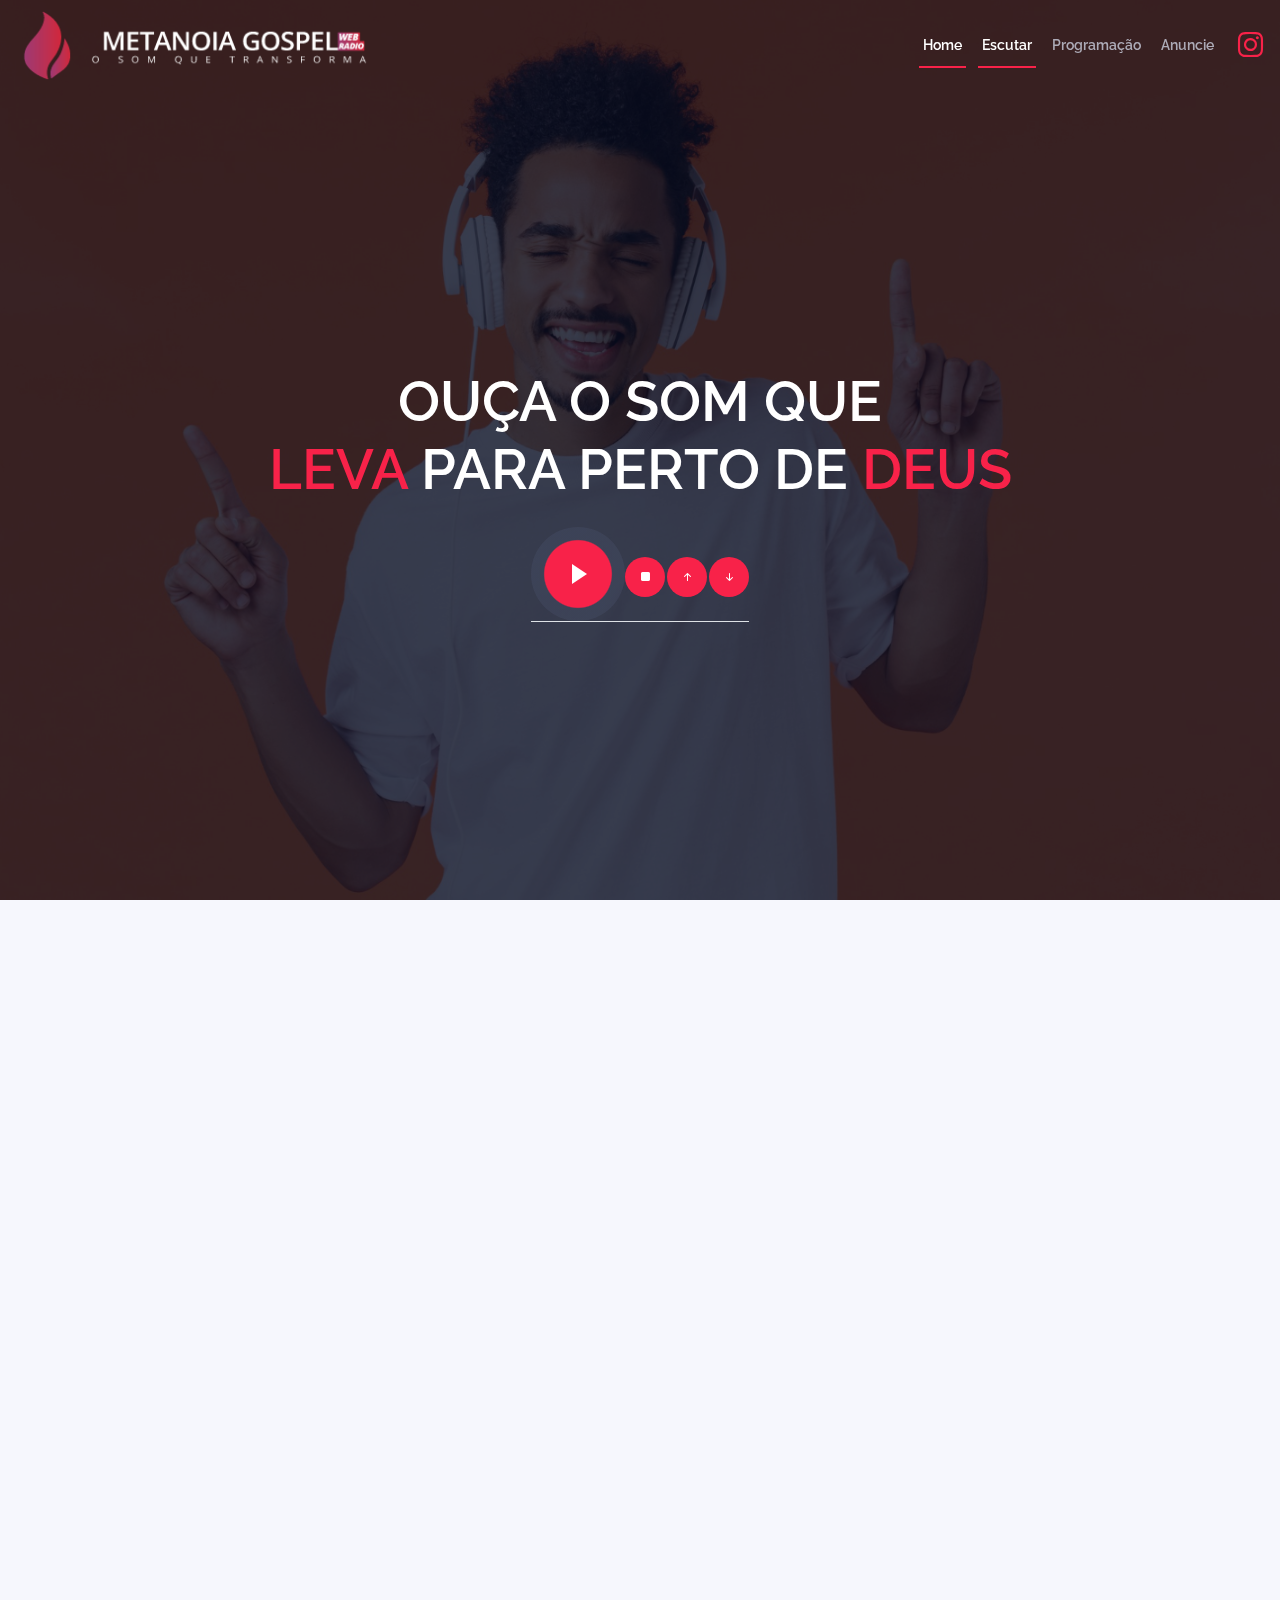
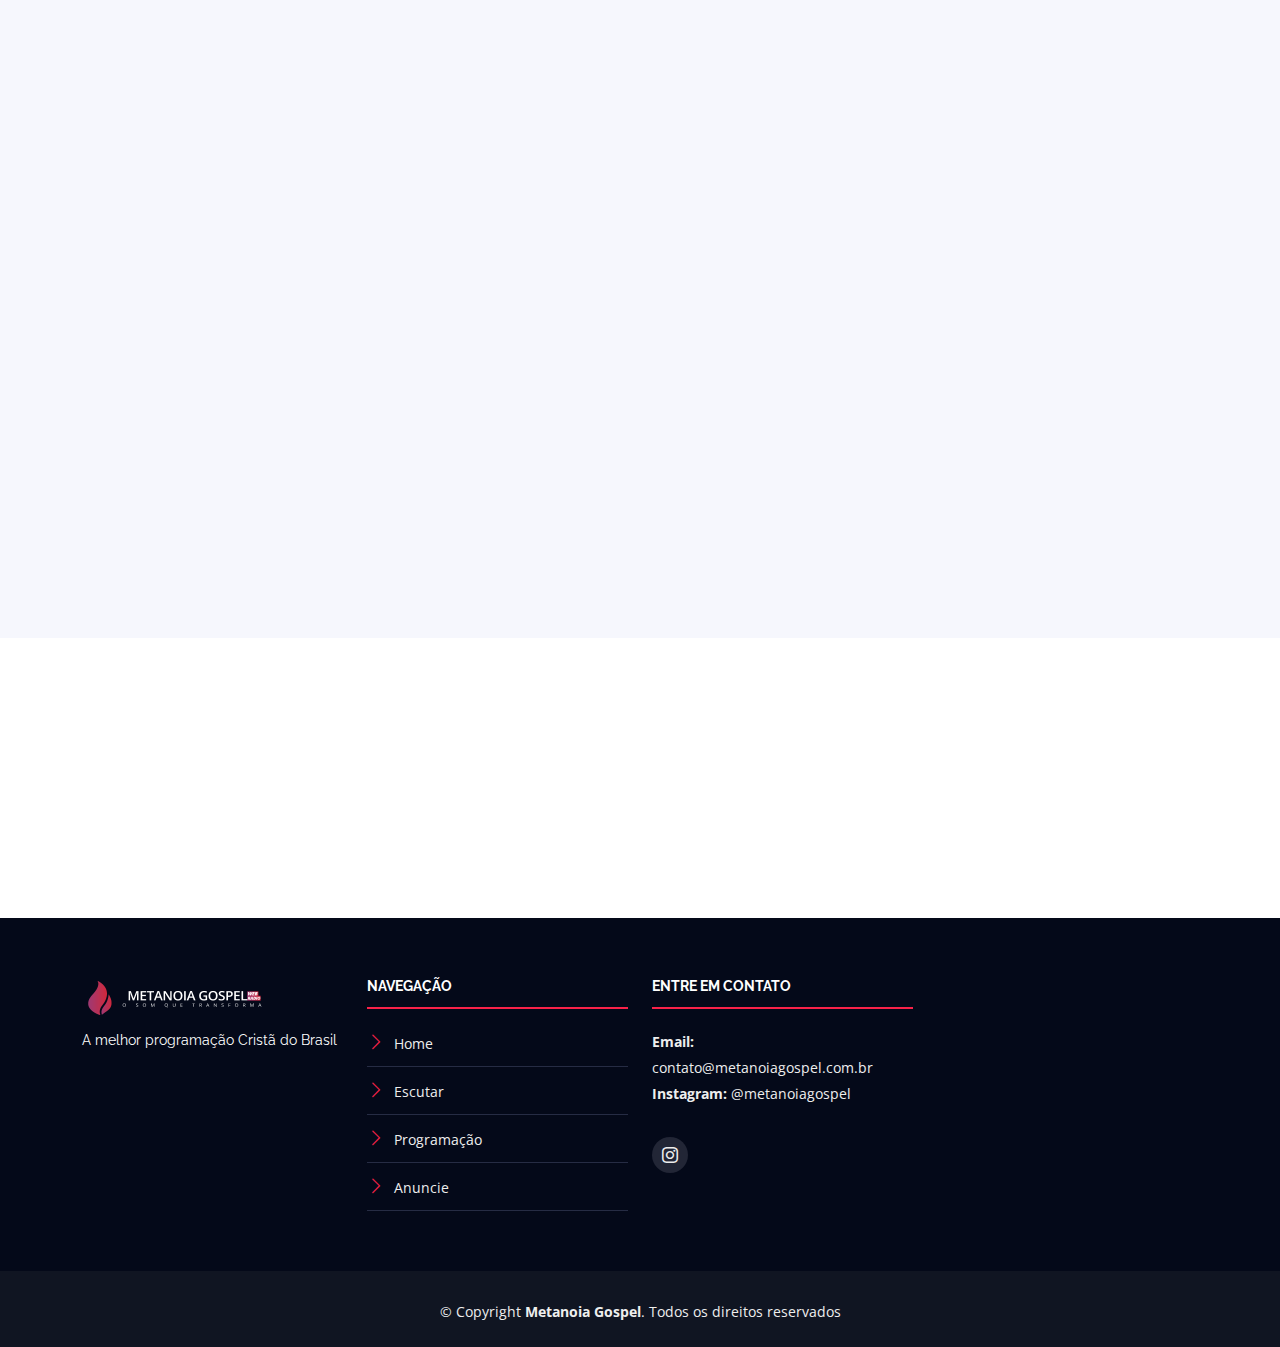
<file: index.html>
<!DOCTYPE html>
<html lang="en">

<head>
  <meta charset="utf-8">
  <meta content="width=device-width, initial-scale=1.0" name="viewport">

  <title>Metanoia Gospel - A mais completa do Brasil</title>
  <meta content="" name="description">
  <meta content="" name="keywords">

  <!-- Favicons -->
  <link href="assets/img/favicon.png" rel="icon">
  <link href="assets/img/apple-touch-icon.png" rel="apple-touch-icon">

  <!-- Google Fonts -->
  <link href="https://fonts.googleapis.com/css?family=Open+Sans:300,300i,400,400i,700,700i|Raleway:300,400,500,700,800" rel="stylesheet">

  <!-- Vendor CSS Files -->
  <link href="assets/vendor/aos/aos.css" rel="stylesheet">
  <link href="assets/vendor/bootstrap/css/bootstrap.min.css" rel="stylesheet">
  <link href="assets/vendor/bootstrap-icons/bootstrap-icons.css" rel="stylesheet">
  <link href="assets/vendor/glightbox/css/glightbox.min.css" rel="stylesheet">
  <link href="assets/vendor/swiper/swiper-bundle.min.css" rel="stylesheet">

  <!-- Template Main CSS File -->
  <link href="assets/css/style.css" rel="stylesheet">

  <!-- =======================================================
  * Template Name: TheEvent - v4.8.0
  * Template URL: https://bootstrapmade.com/theevent-conference-event-bootstrap-template/
  * Author: BootstrapMade.com
  * License: https://bootstrapmade.com/license/
  ======================================================== -->
</head>
<!-- Google tag (gtag.js) -->
<script async src="https://www.googletagmanager.com/gtag/js?id=G-C1H97JCZRG"></script>
<script async src="https://pagead2.googlesyndication.com/pagead/js/adsbygoogle.js?client=ca-pub-1360694823161173"
     crossorigin="anonymous"></script>
<script>
  window.dataLayer = window.dataLayer || [];
  function gtag(){dataLayer.push(arguments);}
  gtag('js', new Date());

  gtag('config', 'G-C1H97JCZRG');
</script>
<body>

  <!-- ======= Header ======= -->
  <header id="header" class="d-flex align-items-center ">
    <div class="container-fluid container-xxl d-flex align-items-center">

      <div id="logo" class="me-auto">
        <!-- Uncomment below if you prefer to use a text logo -->
        <!-- <h1><a href="index.html">The<span>Event</span></a></h1>-->
        <a href="index.html" class="scrollto"><img src="assets/img/logo.png" alt="" title=""></a>
      </div>

      <nav id="navbar" class="navbar order-last order-lg-0">
        <ul>
          <li><a class="nav-link scrollto active" href="#hero">Home</a></li>
          <li><a class="nav-link scrollto" href="#hero">Escutar</a></li>          
          <li><a class="nav-link scrollto" href="#schedule">Programação</a></li>
          <li><a class="nav-link scrollto" href="#venue">Anuncie</a></li>
          
          <!-- <li class="dropdown"><a href="#"><span>Drop Down</span> <i class="bi bi-chevron-down"></i></a>
          <ul>
            <li><a href="#">Drop Down 1</a></li>
            <li class="dropdown"><a href="#"><span>Deep Drop Down</span> <i class="bi bi-chevron-right"></i></a>
              <ul>
                <li><a href="#">Deep Drop Down 1</a></li>
                <li><a href="#">Deep Drop Down 2</a></li>
                <li><a href="#">Deep Drop Down 3</a></li>
                <li><a href="#">Deep Drop Down 4</a></li>
                <li><a href="#">Deep Drop Down 5</a></li>
              </ul>
            </li>
            <li><a href="#">Drop Down 2</a></li>
            <li><a href="#">Drop Down 3</a></li>
            <li><a href="#">Drop Down 4</a></li>
          </ul>
        </li> -->
          
        </ul>
        <i class="bi bi-list mobile-nav-toggle"></i>
      </nav><!-- .navbar -->
      <a style = "font-size: 25px; margin-right: 5px; margin-left:20px" target = "blank" href="http://instagram.com/metanoiagospel" class="instagram"><i class="bi bi-instagram"></i></a>

    </div>
  </header><!-- End Header -->

  <!-- ======= Hero Section ======= -->
  
  <section id="hero">   
    <div class="hero-container" data-aos="zoom-in" data-aos-delay="100">
      <h1 class="mb-4 pb-0">Ouça o som que<br><span>leva</span> para perto de <span> Deus</span></h1>
      <ul class="nav nav-tabs aos-init aos-animate" role="tablist" data-aos="fade-up" data-aos-delay="100">
        <li class="nav-item" role="presentation">
          <a class="" href="" role="tab" data-bs-toggle="tab" aria-selected="true"><a onclick="player.src = 'http://live8.livemus.com.br:27212/;&type=mp3v'; player.src = player.src; document.getElementById('player').play()"href="#" class="controle-player play-btn"></a>
        </li>
        <li class="nav-item" role="presentation">
          <a class="" href="" role="tab" data-bs-toggle="tab" aria-selected="false" tabindex="-1">
            <a onclick="player.src = ''; player.src = player.src; document.getElementById('player').pause()" href="#" class="stop-btn active align-items-center d-flex justify-content-center"><i class="bi bi-stop-fill"></i></a>
            
          </a>
        </li>
        <li class="nav-item" role="presentation">
          <a class="" href="" role="tab" data-bs-toggle="tab" aria-selected="false" tabindex="-1"><a onclick="document.getElementById('player').volume+=0.1" href="#" style = "margin-left: 2px;" class="stop-btn active align-items-center d-flex justify-content-center"><i class="bi bi-arrow-up-short"></i></a></a>
        </li>
        <li class="nav-item" role="presentation">
          <a class="" href="" role="tab" data-bs-toggle="tab" aria-selected="false" tabindex="-1"><a onclick="document.getElementById('player').volume-=0.1" href="#" style = "margin-left: 2px;" class="stop-btn active align-items-center d-flex justify-content-center"><i class="bi bi-arrow-down-short"></i></a></a>
        </li>
      </ul>
      
      
    </div>
    
  </section><!-- End Hero Section -->

  <audio id="player" >
    <source src="" type="audio/mp3" />
    seu navegador não suporta HTML5
  </audio>

  <main id="main">

    <section>
      <script async src="https://pagead2.googlesyndication.com/pagead/js/adsbygoogle.js?client=ca-pub-1360694823161173"
     crossorigin="anonymous"></script>
<!-- Bloco abaixo player -->
<ins class="adsbygoogle"
     style="display:block"
     data-ad-client="ca-pub-1360694823161173"
     data-ad-slot="9102484610"
     data-ad-format="auto"
     data-full-width-responsive="true"></ins>
<script>
     (adsbygoogle = window.adsbygoogle || []).push({});
</script>
    </section>

    

    <!-- ======= Schedule Section ======= -->
    <section id="schedule" class="section-with-bg">
      <div class="container" data-aos="fade-up">
        <div class="section-header">
          <h2>Programação</h2>          
        </div>

        <ul class="nav nav-tabs" role="tablist" data-aos="fade-up" data-aos-delay="100">
          <li class="nav-item">
            <a class="nav-link active" href="#day-1" role="tab" data-bs-toggle="tab">Segunda à Sexta-feira</a>
          </li>
          <li class="nav-item">
            <a class="nav-link" href="#day-2" role="tab" data-bs-toggle="tab">Sábado</a>
          </li>
          <li class="nav-item">
            <a class="nav-link" href="#day-3" role="tab" data-bs-toggle="tab">Domingo</a>
          </li>
        </ul>

        <h3 class="sub-heading">A WebRádio Cristã mais completa do Brasil.</h3>

        <div class="tab-content row justify-content-center" data-aos="fade-up" data-aos-delay="200">

          <!-- Schdule Day 1 -->
          <div role="tabpanel" class="col-lg-9 tab-pane fade show active" id="day-1">

            <div class="row schedule-item">
              <div class="col-md-2"><time>Meia Noite</time></div>
              <div class="col-md-10">
                <h4><span>Madrugada</span> com Deus</h4>
               
              </div>
            </div>

            <div class="row schedule-item">
              <div class="col-md-2"><time>02:00</time></div>
              <div class="col-md-10">
                
                <h4><span> Programação </span> Musical</h4>
                
              </div>
            </div>
            <div class="row schedule-item">
              <div class="col-md-2"><time>07:00</time></div>
              <div class="col-md-10">
                
                <h4>Ouve <span> e </span> Adore</h4>
                
              </div>
            </div>
            
            <div class="row schedule-item">
              <div class="col-md-2"><time>08:00</time></div>
              <div class="col-md-10">
                
                <h4><span> Programação </span> Musical</h4>
                
              </div>
            </div>
            
            <div class="row schedule-item">
              <div class="col-md-2"><time>09:00</time></div>
              <div class="col-md-10">
                
                <h4><span> Manhã </span> com Cristo </h4>
                
              </div>
            </div>
            
            <div class="row schedule-item">
              <div class="col-md-2"><time>10:00</time></div>
              <div class="col-md-10">
                
                <h4>Ligados <span> em </span> Cristo </h4>
                
              </div>
            </div>

            <div class="row schedule-item">
              <div class="col-md-2"><time>11:00</time></div>
              <div class="col-md-10">
                
                <h4><span> Programação </span> Musical</h4>
                
              </div>
            </div>

            <div class="row schedule-item">
              <div class="col-md-2"><time>14:00</time></div>
              <div class="col-md-10">
                
                <h4><span> Programa para </span> Adorar </h4>
                
              </div>
            </div>
            
            <div class="row schedule-item">
              <div class="col-md-2"><time>15:00</time></div>
              <div class="col-md-10">
                
                <h4><span> 12 Mais </span> Gospel </h4>
                
              </div>
            </div>
            
            <div class="row schedule-item">
              <div class="col-md-2"><time>16:00</time></div>
              <div class="col-md-10">
                
                <h4><span> Adoração </span> Sertaneja </h4>
                
              </div>
            </div>
            
            <div class="row schedule-item">
              <div class="col-md-2"><time>17:00</time></div>
              <div class="col-md-10">
                
                <h4><span> Gospel </span> Hits </h4>
                
              </div>
            </div>
            
            <div class="row schedule-item">
              <div class="col-md-2"><time>18:00</time></div>
              <div class="col-md-10">
                
                <h4><span> Gospel </span> Show </h4>
                
              </div>
            </div>
            
            <div class="row schedule-item">
              <div class="col-md-2"><time>19:00</time></div>
              <div class="col-md-10">
                
                <h4><span> Review </span> Gospel </h4>
                
              </div>
            </div>
            
            <div class="row schedule-item">
              <div class="col-md-2"><time>20:00</time></div>
              <div class="col-md-10">
                
                <h4>Louve <span> Mais </span> </h4>
                
              </div>
            </div>
            
            <div class="row schedule-item">
              <div class="col-md-2"><time>21:00</time></div>
              <div class="col-md-10">
                
                <h4>Love <span> Gospel </span> </h4>
                
              </div>
            </div>
            
            <div class="row schedule-item">
              <div class="col-md-2"><time>22:00</time></div>
              <div class="col-md-10">
                
                <h4> <span> No Trono </span> da Graça  </h4>
                
              </div>
            </div>

          </div>
          <!-- End Schdule Day 1 -->

          <!-- Schdule Day 2 -->
          <div role="tabpanel" class="col-lg-9  tab-pane fade" id="day-2">

            <div class="row schedule-item">
              <div class="col-md-2"><time>Meia Noite</time></div>
              <div class="col-md-10">
                <h4><span>Madrugada</span> com Deus</h4>
               
              </div>
            </div>

            <div class="row schedule-item">
              <div class="col-md-2"><time>02:00</time></div>
              <div class="col-md-10">
                
                <h4><span> Programação </span> Musical</h4>
                
              </div>
            </div>
            <div class="row schedule-item">
              <div class="col-md-2"><time>07:00</time></div>
              <div class="col-md-10">
                
                <h4>Estação <span> Louvor </span></h4>
                
              </div>
            </div>
            
            <div class="row schedule-item">
              <div class="col-md-2"><time>08:00</time></div>
              <div class="col-md-10">
                
                <h4><span> Programação </span> Musical</h4>
                
              </div>
            </div>
            
            <div class="row schedule-item">
              <div class="col-md-2"><time>09:00</time></div>
              <div class="col-md-10">
                
                <h4><span> Na </span> Fé </h4>
                
              </div>
            </div>
            
            <div class="row schedule-item">
              <div class="col-md-2"><time>10:00</time></div>
              <div class="col-md-10">
                
                <h4>Paradão  <span> Gospel </span> Jovem </h4>
                
              </div>
            </div>

            <div class="row schedule-item">
              <div class="col-md-2"><time>11:00</time></div>
              <div class="col-md-10">
                
                <h4><span> Programação </span> Musical</h4>
                
              </div>
            </div>

            <div class="row schedule-item">
              <div class="col-md-2"><time>14:00</time></div>
              <div class="col-md-10">
                
                <h4>Super <span> Gospel </span> </h4>
                
              </div>
            </div>
            
            <div class="row schedule-item">
              <div class="col-md-2"><time>15:30</time></div>
              <div class="col-md-10">
                
                <h4><span> Melhor da </span> Semana </h4>
                
              </div>
            </div>
            
            <div class="row schedule-item">
              <div class="col-md-2"><time>17:30</time></div>
              <div class="col-md-10">
                
                <h4><span> Programação </span> Musical</h4>
                
              </div>
            </div>
            
            <div class="row schedule-item">
              <div class="col-md-2"><time>19:00</time></div>
              <div class="col-md-10">
                
                <h4><span> Gospel </span> Retrô </h4>
                
              </div>
            </div>
            
            <div class="row schedule-item">
              <div class="col-md-2"><time>21:00</time></div>
              <div class="col-md-10">
                
                <h4><span> Programa </span> Aline Barros </h4>
                
              </div>
            </div>
            
            
            
            <div class="row schedule-item">
              <div class="col-md-2"><time>22:00</time></div>
              <div class="col-md-10">
                
                <h4><span> Programação </span> Musical</h4>
                
              </div>
            </div>

          </div>
          <!-- End Schdule Day 2 -->

          <!-- Schdule Day 3 -->
          <div role="tabpanel" class="col-lg-9  tab-pane fade" id="day-3">

            <div class="row schedule-item">
              <div class="col-md-2"><time>Meia Noite</time></div>
              <div class="col-md-10">
                <h4><span>Madrugada</span> com Deus</h4>
               
              </div>
            </div>

            <div class="row schedule-item">
              <div class="col-md-2"><time>02:00</time></div>
              <div class="col-md-10">
                
                <h4><span> Programação </span> Musical</h4>
                
              </div>
            </div>
            <div class="row schedule-item">
              <div class="col-md-2"><time>07:00</time></div>
              <div class="col-md-10">
                
                <h4>Estação <span> Louvor </span></h4>
                
              </div>
            </div>
            
            <div class="row schedule-item">
              <div class="col-md-2"><time>08:00</time></div>
              <div class="col-md-10">
                
                <h4><span> Programação </span> Musical</h4>
                
              </div>
            </div>
            
            <div class="row schedule-item">
              <div class="col-md-2"><time>09:30</time></div>
              <div class="col-md-10">
                
                <h4><span> Gospel </span> Nejo </h4>
                
              </div>
            </div>
            
            <div class="row schedule-item">
              <div class="col-md-2"><time>10:30</time></div>
              <div class="col-md-10">
                
                <h4>Review  <span> Gospel </span> </h4>
                
              </div>
            </div>

            <div class="row schedule-item">
              <div class="col-md-2"><time>11:30</time></div>
              <div class="col-md-10">
                
                <h4><span> Programação </span> Musical</h4>
                
              </div>
            </div>

            <div class="row schedule-item">
              <div class="col-md-2"><time>14:00</time></div>
              <div class="col-md-10">
                
                <h4>Top 10 <span> Gospel </span> </h4>
                
              </div>
            </div>
            
            <div class="row schedule-item">
              <div class="col-md-2"><time>15:00</time></div>
              <div class="col-md-10">
                
                <h4><span> Programação </span> Musical</h4>
                
              </div>
            </div>
            
            <div class="row schedule-item">
              <div class="col-md-2"><time>17:00</time></div>
              <div class="col-md-10">
                
                <h4><span> Gospel </span> Mix</h4>
                
              </div>
            </div>
            
            <div class="row schedule-item">
              <div class="col-md-2"><time>18:00</time></div>
              <div class="col-md-10">
                
                <h4><span> Programação </span> Musical</h4>
                
              </div>
            </div>
            
            <div class="row schedule-item">
              <div class="col-md-2"><time>19:30</time></div>
              <div class="col-md-10">
                
                <h4><span> Programa </span> da Família </h4>
                
              </div>
            </div>
            
            
            
            <div class="row schedule-item">
              <div class="col-md-2"><time>22:00</time></div>
              <div class="col-md-10">
                
                <h4><span> Programação </span> Musical</h4>
                
              </div>
            </div>

          </div>
          <!-- End Schdule Day 2 -->

        </div>

      </div>

    </section><!-- End Schedule Section -->

    <!-- ======= Venue Section ======= -->
    <section id="venue">

      <div class="container-fluid" data-aos="fade-up">

        <div class="section-header">
          <h2>Anuncie na WebRadio Metanoia Gospel</h2>
          <p>Para que a sua empresa esteja aparecendo para nossos ouvintes, entre em contato conosco através
            do contato@metanoiagospel.com.br
          </p>
        </div>

        

    

  </main><!-- End #main -->

  <!-- ======= Footer ======= -->
  <footer id="footer">
    <div class="footer-top">
      <div class="container">
        <div class="row">

          <div class="col-lg-3 col-md-6 footer-info">
            <img src="assets/img/logo.png" alt="Metanoia Gospel">
            <p>A melhor programação Cristã do Brasil</p>
          </div>

          <div class="col-lg-3 col-md-6 footer-links">
            <h4>Navegação</h4>
            <ul>              
              <li><i class="bi bi-chevron-right"></i> <a href="#hero">Home</a></li>
              <li><i class="bi bi-chevron-right"></i> <a href="#hero">Escutar</a></li>
              <li><i class="bi bi-chevron-right"></i> <a href="#schedule">Programação</a></li>
              <li><i class="bi bi-chevron-right"></i> <a href="#venue">Anuncie</a></li>              
            </ul>
          </div>

          

          <div class="col-lg-3 col-md-6 footer-contact">
            <h4>Entre em contato</h4>
            <p>              
              <strong>Email:</strong> contato@metanoiagospel.com.br<br>
              <strong>Instagram:</strong> @metanoiagospel<br>
            </p>

            <div class="social-links">              
              <a target = "blank" href="http://instagram.com/metanoiagospel" class="instagram"><i class="bi bi-instagram"></i></a>
              
            </div>

          </div>

        </div>
      </div>
    </div>

    <div class="container">
      <div class="copyright">
        &copy; Copyright <strong>Metanoia Gospel</strong>. Todos os direitos reservados
      </div>
      <div class="credits">
        <!--
        All the links in the footer should remain intact.
        You can delete the links only if you purchased the pro version.
        Licensing information: https://bootstrapmade.com/license/
        Purchase the pro version with working PHP/AJAX contact form: https://bootstrapmade.com/buy/?theme=TheEvent
      -->
       
      </div>
    </div>
  </footer><!-- End  Footer -->

  <a href="#" class="back-to-top d-flex align-items-center justify-content-center"><i class="bi bi-arrow-up-short"></i></a>

  <!-- Vendor JS Files -->
  <script src="assets/vendor/aos/aos.js"></script>
  <script src="assets/vendor/bootstrap/js/bootstrap.bundle.min.js"></script>
  <script src="assets/vendor/glightbox/js/glightbox.min.js"></script>
  <script src="assets/vendor/swiper/swiper-bundle.min.js"></script>
  <script src="assets/vendor/php-email-form/validate.js"></script>

  <!-- Template Main JS File -->
  <script src="assets/js/main.js"></script>

</body>

</html>
</file>
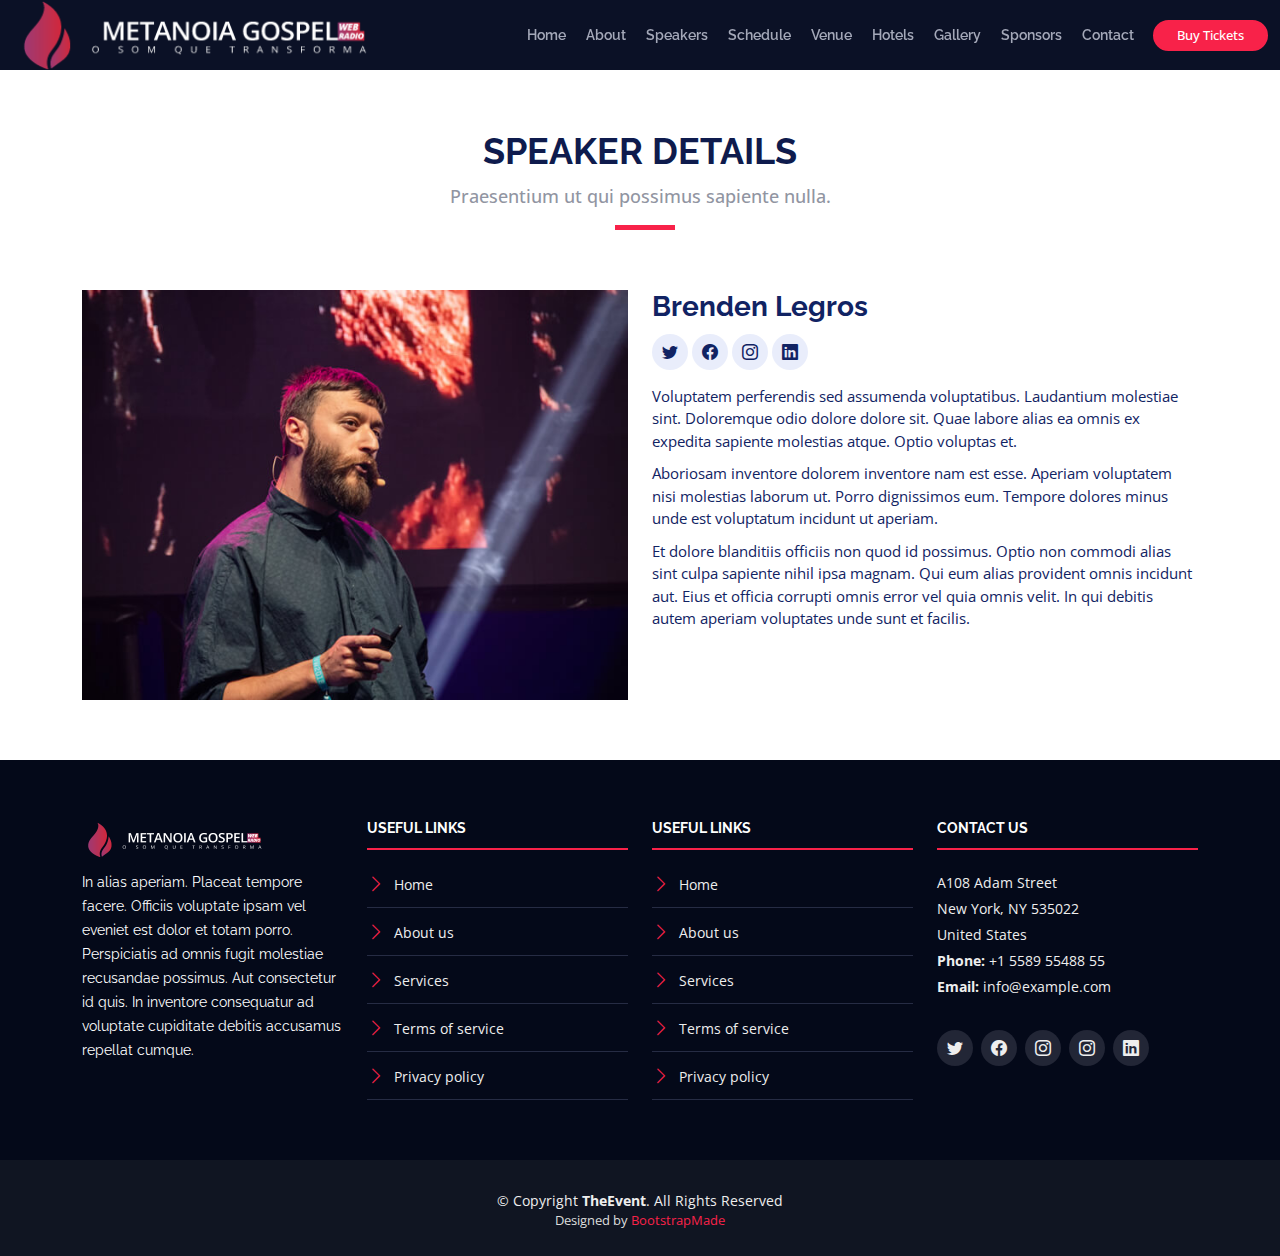
<file: speaker-details.html>
<!DOCTYPE html>
<html lang="en">

<head>
  <meta charset="utf-8">
  <meta content="width=device-width, initial-scale=1.0" name="viewport">

  <title>TheEvent Bootstrap Template - Speaker Details</title>
  <meta content="" name="description">
  <meta content="" name="keywords">

  <!-- Favicons -->
  <link href="assets/img/favicon.png" rel="icon">
  <link href="assets/img/apple-touch-icon.png" rel="apple-touch-icon">

  <!-- Google Fonts -->
  <link href="https://fonts.googleapis.com/css?family=Open+Sans:300,300i,400,400i,700,700i|Raleway:300,400,500,700,800" rel="stylesheet">

  <!-- Vendor CSS Files -->
  <link href="assets/vendor/aos/aos.css" rel="stylesheet">
  <link href="assets/vendor/bootstrap/css/bootstrap.min.css" rel="stylesheet">
  <link href="assets/vendor/bootstrap-icons/bootstrap-icons.css" rel="stylesheet">
  <link href="assets/vendor/glightbox/css/glightbox.min.css" rel="stylesheet">
  <link href="assets/vendor/swiper/swiper-bundle.min.css" rel="stylesheet">

  <!-- Template Main CSS File -->
  <link href="assets/css/style.css" rel="stylesheet">

  <!-- =======================================================
  * Template Name: TheEvent - v4.8.0
  * Template URL: https://bootstrapmade.com/theevent-conference-event-bootstrap-template/
  * Author: BootstrapMade.com
  * License: https://bootstrapmade.com/license/
  ======================================================== -->
</head>

<body>

  <!-- ======= Header ======= -->
  <header id="header" class="d-flex align-items-center header-inner">
    <div class="container-fluid container-xxl d-flex align-items-center">

      <div id="logo" class="me-auto">
        <!-- Uncomment below if you prefer to use a text logo -->
        <!-- <h1><a href="index.html">The<span>Event</span></a></h1>-->
        <a href="index.html" class="scrollto"><img src="assets/img/logo.png" alt="" title=""></a>
      </div>

      <nav id="navbar" class="navbar order-last order-lg-0">
        <ul>
          <li><a class="nav-link scrollto " href="#hero">Home</a></li>
          <li><a class="nav-link scrollto" href="#about">About</a></li>
          <li><a class="nav-link scrollto" href="#speakers">Speakers</a></li>
          <li><a class="nav-link scrollto" href="#schedule">Schedule</a></li>
          <li><a class="nav-link scrollto" href="#venue">Venue</a></li>
          <li><a class="nav-link scrollto" href="#hotels">Hotels</a></li>
          <li><a class="nav-link scrollto" href="#gallery">Gallery</a></li>
          <li><a class="nav-link scrollto" href="#supporters">Sponsors</a></li>
          <!-- <li class="dropdown"><a href="#"><span>Drop Down</span> <i class="bi bi-chevron-down"></i></a>
          <ul>
            <li><a href="#">Drop Down 1</a></li>
            <li class="dropdown"><a href="#"><span>Deep Drop Down</span> <i class="bi bi-chevron-right"></i></a>
              <ul>
                <li><a href="#">Deep Drop Down 1</a></li>
                <li><a href="#">Deep Drop Down 2</a></li>
                <li><a href="#">Deep Drop Down 3</a></li>
                <li><a href="#">Deep Drop Down 4</a></li>
                <li><a href="#">Deep Drop Down 5</a></li>
              </ul>
            </li>
            <li><a href="#">Drop Down 2</a></li>
            <li><a href="#">Drop Down 3</a></li>
            <li><a href="#">Drop Down 4</a></li>
          </ul>
        </li> -->
          <li><a class="nav-link scrollto" href="#contact">Contact</a></li>
        </ul>
        <i class="bi bi-list mobile-nav-toggle"></i>
      </nav><!-- .navbar -->
      <a class="buy-tickets scrollto" href="#buy-tickets">Buy Tickets</a>

    </div>
  </header><!-- End Header -->

  <main id="main" class="main-page">

    <!-- ======= Speaker Details Sectionn ======= -->
    <section id="speakers-details">
      <div class="container">
        <div class="section-header">
          <h2>Speaker Details</h2>
          <p>Praesentium ut qui possimus sapiente nulla.</p>
        </div>

        <div class="row">
          <div class="col-md-6">
            <img src="assets/img/speakers/1.jpg" alt="Speaker 1" class="img-fluid">
          </div>

          <div class="col-md-6">
            <div class="details">
              <h2>Brenden Legros</h2>
              <div class="social">
                <a href=""><i class="bi bi-twitter"></i></a>
                <a href=""><i class="bi bi-facebook"></i></a>
                <a href=""><i class="bi bi-instagram"></i></a>
                <a href=""><i class="bi bi-linkedin"></i></a>
              </div>
              <p>Voluptatem perferendis sed assumenda voluptatibus. Laudantium molestiae sint. Doloremque odio dolore dolore sit. Quae labore alias ea omnis ex expedita sapiente molestias atque. Optio voluptas et.</p>

              <p>Aboriosam inventore dolorem inventore nam est esse. Aperiam voluptatem nisi molestias laborum ut. Porro dignissimos eum. Tempore dolores minus unde est voluptatum incidunt ut aperiam.</p>

              <p>Et dolore blanditiis officiis non quod id possimus. Optio non commodi alias sint culpa sapiente nihil ipsa magnam. Qui eum alias provident omnis incidunt aut. Eius et officia corrupti omnis error vel quia omnis velit. In qui debitis autem aperiam voluptates unde sunt et facilis.</p>
            </div>
          </div>

        </div>
      </div>

    </section>

  </main><!-- End #main -->

  <!-- ======= Footer ======= -->
  <footer id="footer">
    <div class="footer-top">
      <div class="container">
        <div class="row">

          <div class="col-lg-3 col-md-6 footer-info">
            <img src="assets/img/logo.png" alt="TheEvenet">
            <p>In alias aperiam. Placeat tempore facere. Officiis voluptate ipsam vel eveniet est dolor et totam porro. Perspiciatis ad omnis fugit molestiae recusandae possimus. Aut consectetur id quis. In inventore consequatur ad voluptate cupiditate debitis accusamus repellat cumque.</p>
          </div>

          <div class="col-lg-3 col-md-6 footer-links">
            <h4>Useful Links</h4>
            <ul>
              <li><i class="bi bi-chevron-right"></i> <a href="#">Home</a></li>
              <li><i class="bi bi-chevron-right"></i> <a href="#">About us</a></li>
              <li><i class="bi bi-chevron-right"></i> <a href="#">Services</a></li>
              <li><i class="bi bi-chevron-right"></i> <a href="#">Terms of service</a></li>
              <li><i class="bi bi-chevron-right"></i> <a href="#">Privacy policy</a></li>
            </ul>
          </div>

          <div class="col-lg-3 col-md-6 footer-links">
            <h4>Useful Links</h4>
            <ul>
              <li><i class="bi bi-chevron-right"></i> <a href="#">Home</a></li>
              <li><i class="bi bi-chevron-right"></i> <a href="#">About us</a></li>
              <li><i class="bi bi-chevron-right"></i> <a href="#">Services</a></li>
              <li><i class="bi bi-chevron-right"></i> <a href="#">Terms of service</a></li>
              <li><i class="bi bi-chevron-right"></i> <a href="#">Privacy policy</a></li>
            </ul>
          </div>

          <div class="col-lg-3 col-md-6 footer-contact">
            <h4>Contact Us</h4>
            <p>
              A108 Adam Street <br>
              New York, NY 535022<br>
              United States <br>
              <strong>Phone:</strong> +1 5589 55488 55<br>
              <strong>Email:</strong> info@example.com<br>
            </p>

            <div class="social-links">
              <a href="#" class="twitter"><i class="bi bi-twitter"></i></a>
              <a href="#" class="facebook"><i class="bi bi-facebook"></i></a>
              <a href="#" class="instagram"><i class="bi bi-instagram"></i></a>
              <a href="#" class="google-plus"><i class="bi bi-instagram"></i></a>
              <a href="#" class="linkedin"><i class="bi bi-linkedin"></i></a>
            </div>

          </div>

        </div>
      </div>
    </div>

    <div class="container">
      <div class="copyright">
        &copy; Copyright <strong>TheEvent</strong>. All Rights Reserved
      </div>
      <div class="credits">
        <!--
        All the links in the footer should remain intact.
        You can delete the links only if you purchased the pro version.
        Licensing information: https://bootstrapmade.com/license/
        Purchase the pro version with working PHP/AJAX contact form: https://bootstrapmade.com/buy/?theme=TheEvent
      -->
        Designed by <a href="https://bootstrapmade.com/">BootstrapMade</a>
      </div>
    </div>
  </footer><!-- End  Footer -->

  <a href="#" class="back-to-top d-flex align-items-center justify-content-center"><i class="bi bi-arrow-up-short"></i></a>

  <!-- Vendor JS Files -->
  <script src="assets/vendor/aos/aos.js"></script>
  <script src="assets/vendor/bootstrap/js/bootstrap.bundle.min.js"></script>
  <script src="assets/vendor/glightbox/js/glightbox.min.js"></script>
  <script src="assets/vendor/swiper/swiper-bundle.min.js"></script>
  <script src="assets/vendor/php-email-form/validate.js"></script>

  <!-- Template Main JS File -->
  <script src="assets/js/main.js"></script>

</body>

</html>
</file>
<file: assets/css/style.css>
/**
* Template Name: TheEvent - v4.8.0
* Template URL: https://bootstrapmade.com/theevent-conference-event-bootstrap-template/
* Author: BootstrapMade.com
* License: https://bootstrapmade.com/license/
*/

/*--------------------------------------------------------------
# General
--------------------------------------------------------------*/
body {
  background: #fff;
  color: #2f3138;
  font-family: "Open Sans", sans-serif;
}

a {
  color: #f82249;
  text-decoration: none;
  transition: 0.5s;
}

a:hover,
a:active,
a:focus {
  color: #f8234a;
  outline: none;
  text-decoration: none;
}

p {
  padding: 0;
  margin: 0 0 30px 0;
}

h1,
h2,
h3,
h4,
h5,
h6 {
  font-family: "Raleway", sans-serif;
  font-weight: 400;
  margin: 0 0 20px 0;
  padding: 0;
  color: #0e1b4d;
}

.main-page {
  margin-top: 70px;
}

/* Prelaoder */
#preloader {
  position: fixed;
  left: 0;
  top: 0;
  z-index: 999;
  width: 100%;
  height: 100%;
  overflow: visible;
  background: #fff url("../img/preloader.svg") no-repeat center center;
}

/*--------------------------------------------------------------
# Back to top button
--------------------------------------------------------------*/
.back-to-top {
  position: fixed;
  visibility: hidden;
  opacity: 0;
  right: 15px;
  bottom: 15px;
  z-index: 996;
  background: #f82249;
  width: 40px;
  height: 40px;
  border-radius: 50px;
  transition: all 0.4s;
}

.back-to-top i {
  font-size: 28px;
  color: #fff;
  line-height: 0;
}

.back-to-top:hover {
  background: #f94a6a;
  color: #fff;
}

.back-to-top.active {
  visibility: visible;
  opacity: 1;
}

/* Sections Header
--------------------------------*/
.section-header {
  margin-bottom: 60px;
  position: relative;
  padding-bottom: 20px;
}

.section-header::before {
  content: "";
  position: absolute;
  display: block;
  width: 60px;
  height: 5px;
  background: #f82249;
  bottom: 0;
  left: calc(50% - 25px);
}

.section-header h2 {
  font-size: 36px;
  text-transform: uppercase;
  text-align: center;
  font-weight: 700;
  margin-bottom: 10px;
}

.section-header p {
  text-align: center;
  padding: 0;
  margin: 0;
  font-size: 18px;
  font-weight: 500;
  color: #9195a2;
}

.section-with-bg {
  background-color: #f6f7fd;
}

/*--------------------------------------------------------------
# Header
--------------------------------------------------------------*/
#header {
  height: 90px;
  position: fixed;
  left: 0;
  top: 0;
  right: 0;
  transition: all 0.5s;
  z-index: 997;
}

#header.header-scrolled,
#header.header-inner {
  background: rgba(6, 12, 34, 0.98);
  height: 70px;
}

#header #logo h1 {
  font-size: 36px;
  margin: 0;
  font-family: "Raleway", sans-serif;
  font-weight: 700;
  letter-spacing: 3px;
  text-transform: uppercase;
}

#header #logo h1 span {
  color: #f82249;
}

#header #logo h1 a,
#header #logo h1 a:hover {
  color: #fff;
}

#header #logo img {
  padding: 0;
  margin: 0;
  max-height: 79px;
}

@media (max-width: 992px) {
  #header #logo img {
    max-height: 30px;
  }
}

.stop-btn {  
  background: #f82249;
  width: 40px;
  height: 40px;
  border-radius: 50px;
  transition: all 0.4s;
  color: #fff;
  margin-top: 30px;
}

/*--------------------------------------------------------------
# Buy Tickets
--------------------------------------------------------------*/
.buy-tickets {
  color: #fff;
  background: #f82249;
  padding: 7px 22px;
  margin: 0 0 0 15px;
  border-radius: 50px;
  border: 2px solid #f82249;
  transition: all ease-in-out 0.3s;
  font-weight: 500;
  line-height: 1;
  font-size: 13px;
  white-space: nowrap;
}

.buy-tickets:hover {
  background: none;
  color: #fff;
}

.buy-tickets:focus {
  color: #fff;
}

@media (max-width: 992px) {
  .buy-tickets {
    margin: 0 15px 0 0;
  }
}

/*--------------------------------------------------------------
# Navigation Menu
--------------------------------------------------------------*/
/**
* Desktop Navigation 
*/
.navbar {
  padding: 0;
}

.navbar ul {
  margin: 0;
  padding: 0;
  display: flex;
  list-style: none;
  align-items: center;
}

.navbar li {
  position: relative;
}

.navbar>ul>li {
  white-space: nowrap;
  padding: 10px 0 10px 12px;
}

.navbar a,
.navbar a:focus {
  display: flex;
  align-items: center;
  justify-content: space-between;
  color: rgba(202, 206, 221, 0.8);
  font-family: "Raleway", sans-serif;
  font-weight: 600;
  font-size: 14px;
  white-space: nowrap;
  transition: 0.3s;
  position: relative;
  padding: 6px 4px;
}

.navbar a i,
.navbar a:focus i {
  font-size: 12px;
  line-height: 0;
  margin-left: 5px;
}

.navbar>ul>li>a:before {
  content: "";
  position: absolute;
  width: 0;
  height: 2px;
  bottom: -6px;
  left: 0;
  background-color: #f82249;
  visibility: hidden;
  transition: all 0.3s ease-in-out 0s;
}

.navbar a:hover:before,
.navbar li:hover>a:before,
.navbar .active:before {
  visibility: visible;
  width: 100%;
}

.navbar a:hover,
.navbar .active,
.navbar .active:focus,
.navbar li:hover>a {
  color: #fff;
}

.navbar .dropdown ul {
  display: block;
  position: absolute;
  left: 12px;
  top: calc(100% + 30px);
  margin: 0;
  padding: 10px 0;
  z-index: 99;
  opacity: 0;
  visibility: hidden;
  background: #fff;
  box-shadow: 0px 0px 30px rgba(127, 137, 161, 0.25);
  transition: 0.3s;
}

.navbar .dropdown ul li {
  min-width: 200px;
}

.navbar .dropdown ul a {
  padding: 10px 20px;
  font-size: 14px;
  text-transform: none;
  color: #060c22;
}

.navbar .dropdown ul a i {
  font-size: 12px;
}

.navbar .dropdown ul a:hover,
.navbar .dropdown ul .active:hover,
.navbar .dropdown ul li:hover>a {
  color: #f82249;
}

.navbar .dropdown:hover>ul {
  opacity: 1;
  top: 100%;
  visibility: visible;
}

.navbar .dropdown .dropdown ul {
  top: 0;
  left: calc(100% - 30px);
  visibility: hidden;
}

.navbar .dropdown .dropdown:hover>ul {
  opacity: 1;
  top: 0;
  left: 100%;
  visibility: visible;
}

@media (max-width: 1366px) {
  .navbar .dropdown .dropdown ul {
    left: -90%;
  }

  .navbar .dropdown .dropdown:hover>ul {
    left: -100%;
  }
}

/**
* Mobile Navigation 
*/
.mobile-nav-toggle {
  color: #fff;
  font-size: 28px;
  cursor: pointer;
  display: none;
  line-height: 0;
  transition: 0.5s;
}

@media (max-width: 991px) {
  .mobile-nav-toggle {
    display: block;
  }

  .navbar ul {
    display: none;
  }
}

.navbar-mobile {
  position: fixed;
  overflow: hidden;
  top: 0;
  right: 0;
  left: 0;
  bottom: 0;
  background: rgba(0, 0, 0, 0.9);
  transition: 0.3s;
  z-index: 999;
}

.navbar-mobile .mobile-nav-toggle {
  position: absolute;
  top: 15px;
  right: 15px;
}

.navbar-mobile ul {
  display: block;
  position: absolute;
  top: 55px;
  right: 15px;
  bottom: 15px;
  left: 15px;
  padding: 10px 0;
  background-color: #fff;
  overflow-y: auto;
  transition: 0.3s;
}

.navbar-mobile>ul>li {
  padding: 0;
}

.navbar-mobile a:hover:before,
.navbar-mobile li:hover>a:before,
.navbar-mobile .active:before {
  visibility: hidden;
}

.navbar-mobile a,
.navbar-mobile a:focus {
  padding: 10px 20px;
  font-size: 15px;
  color: #060c22;
}

.navbar-mobile a:hover,
.navbar-mobile .active,
.navbar-mobile li:hover>a {
  color: #f82249;
}

.navbar-mobile .getstarted,
.navbar-mobile .getstarted:focus {
  margin: 15px;
}

.navbar-mobile .dropdown ul {
  position: static;
  display: none;
  margin: 10px 20px;
  padding: 10px 0;
  z-index: 99;
  opacity: 1;
  visibility: visible;
  background: #fff;
  box-shadow: 0px 0px 30px rgba(127, 137, 161, 0.25);
}

.navbar-mobile .dropdown ul li {
  min-width: 200px;
}

.navbar-mobile .dropdown ul a {
  padding: 10px 20px;
}

.navbar-mobile .dropdown ul a i {
  font-size: 12px;
}

.navbar-mobile .dropdown ul a:hover,
.navbar-mobile .dropdown ul .active:hover,
.navbar-mobile .dropdown ul li:hover>a {
  color: #f82249;
}

.navbar-mobile .dropdown>.dropdown-active {
  display: block;
}

/*--------------------------------------------------------------
# Hero Section
--------------------------------------------------------------*/
#hero {
  width: 100%;
  height: 100vh;
  background: url(../img/hero-bg.jpg) top center;
  background-size: cover;
  overflow: hidden;
  position: relative;
}

@media (min-width: 1024px) {
  #hero {
    background-attachment: fixed;
  }
}

#hero:before {
  content: "";
  background: rgba(6, 12, 34, 0.8);
  position: absolute;
  bottom: 0;
  top: 0;
  left: 0;
  right: 0;
}

#hero .hero-container {
  position: absolute;
  bottom: 0;
  left: 0;
  top: 90px;
  right: 0;
  display: flex;
  justify-content: center;
  align-items: center;
  flex-direction: column;
  text-align: center;
  padding: 0 15px;
}

@media (max-width: 991px) {
  #hero .hero-container {
    top: 70px;
  }
}

#hero h1 {
  color: #fff;
  font-family: "Raleway", sans-serif;
  font-size: 56px;
  font-weight: 600;
  text-transform: uppercase;
}

#hero h1 span {
  color: #f82249;
}

@media (max-width: 991px) {
  #hero h1 {
    font-size: 34px;
  }
}

#hero p {
  color: #ebebeb;
  font-weight: 700;
  font-size: 20px;
}

@media (max-width: 991px) {
  #hero p {
    font-size: 16px;
  }
}

#hero .play-btn {
  width: 94px;
  height: 94px;
  background: radial-gradient(#f82249 50%, rgba(101, 111, 150, 0.15) 52%);
  border-radius: 50%;
  display: block;
  position: relative;
  overflow: hidden;
}

#hero .play-btn::after {
  content: "";
  position: absolute;
  left: 50%;
  top: 50%;
  transform: translateX(-40%) translateY(-50%);
  width: 0;
  height: 0;
  border-top: 10px solid transparent;
  border-bottom: 10px solid transparent;
  border-left: 15px solid #fff;
  z-index: 100;
  transition: all 400ms cubic-bezier(0.55, 0.055, 0.675, 0.19);
}

#hero .play-btn:before {
  content: "";
  position: absolute;
  width: 120px;
  height: 120px;
  -webkit-animation-delay: 0s;
  animation-delay: 0s;
  -webkit-animation: pulsate-btn 2s;
  animation: pulsate-btn 2s;
  -webkit-animation-direction: forwards;
  animation-direction: forwards;
  -webkit-animation-iteration-count: infinite;
  animation-iteration-count: infinite;
  -webkit-animation-timing-function: steps;
  animation-timing-function: steps;
  opacity: 1;
  border-radius: 50%;
  border: 2px solid rgba(163, 163, 163, 0.4);
  top: -15%;
  left: -15%;
  background: rgba(198, 16, 0, 0);
}

#hero .play-btn:hover::after {
  border-left: 15px solid #f82249;
  transform: scale(20);
}

#hero .play-btn:hover::before {
  content: "";
  position: absolute;
  left: 50%;
  top: 50%;
  transform: translateX(-40%) translateY(-50%);
  width: 0;
  height: 0;
  border: none;
  border-top: 10px solid transparent;
  border-bottom: 10px solid transparent;
  border-left: 15px solid #fff;
  z-index: 200;
  -webkit-animation: none;
  animation: none;
  border-radius: 0;
}

#hero .about-btn {
  font-family: "Raleway", sans-serif;
  font-weight: 500;
  font-size: 14px;
  letter-spacing: 1px;
  display: inline-block;
  padding: 12px 32px;
  border-radius: 50px;
  transition: 0.5s;
  line-height: 1;
  margin: 10px;
  color: #fff;
  -webkit-animation-delay: 0.8s;
  animation-delay: 0.8s;
  border: 2px solid #f82249;
}

#hero .about-btn:hover {
  background: #f82249;
  color: #fff;
}

@-webkit-keyframes pulsate-btn {
  0% {
    transform: scale(0.6, 0.6);
    opacity: 1;
  }

  100% {
    transform: scale(1, 1);
    opacity: 0;
  }
}

@keyframes pulsate-btn {
  0% {
    transform: scale(0.6, 0.6);
    opacity: 1;
  }

  100% {
    transform: scale(1, 1);
    opacity: 0;
  }
}

/*--------------------------------------------------------------
# About Section
--------------------------------------------------------------*/
#about {
  background: url("../img/about-bg.jpg");
  background-size: cover;
  overflow: hidden;
  position: relative;
  color: #fff;
  padding: 60px 0 40px 0;
}

@media (min-width: 1024px) {
  #about {
    background-attachment: fixed;
  }
}

#about:before {
  content: "";
  background: rgba(13, 20, 41, 0.8);
  position: absolute;
  bottom: 0;
  top: 0;
  left: 0;
  right: 0;
}

#about h2 {
  font-size: 36px;
  font-weight: bold;
  margin-bottom: 10px;
  color: #fff;
}

#about h3 {
  font-size: 18px;
  font-weight: bold;
  text-transform: uppercase;
  margin-bottom: 10px;
  color: #fff;
}

#about p {
  font-size: 14px;
  margin-bottom: 20px;
  color: #fff;
}

/*--------------------------------------------------------------
# Speakers Section
--------------------------------------------------------------*/
#speakers {
  padding: 60px 0 30px 0;
}

#speakers .speaker {
  position: relative;
  overflow: hidden;
  margin-bottom: 30px;
}

#speakers .speaker .details {
  background: rgba(6, 12, 34, 0.76);
  position: absolute;
  left: 0;
  bottom: -40px;
  right: 0;
  text-align: center;
  padding-top: 10px;
  transition: all 300ms cubic-bezier(0.645, 0.045, 0.355, 1);
}

#speakers .speaker .details h3 {
  color: #fff;
  font-size: 22px;
  font-weight: 600;
  margin-bottom: 5px;
}

#speakers .speaker .details p {
  color: #fff;
  font-size: 15px;
  margin-bottom: 10px;
  font-style: italic;
}

#speakers .speaker .details .social {
  height: 40px;
}

#speakers .speaker .details .social i {
  line-height: 0;
  margin: 0 2px;
}

#speakers .speaker .details a {
  color: #fff;
}

#speakers .speaker .details a:hover {
  color: #f82249;
}

#speakers .speaker:hover .details {
  bottom: 0;
}

#speakers-details {
  padding: 60px 0;
}

#speakers-details .details h2 {
  color: #112363;
  font-size: 28px;
  font-weight: 700;
  margin-bottom: 10px;
}

#speakers-details .details .social {
  margin-bottom: 15px;
}

#speakers-details .details .social a {
  background: #e9edfb;
  color: #112363;
  line-height: 1;
  display: inline-block;
  text-align: center;
  border-radius: 50%;
  width: 36px;
  height: 36px;
  display: inline-flex;
  align-items: center;
  justify-content: center;
}

#speakers-details .details .social a:hover {
  background: #f82249;
  color: #fff;
}

#speakers-details .details .social a i {
  font-size: 16px;
  line-height: 0;
}

#speakers-details .details p {
  color: #112363;
  font-size: 15px;
  margin-bottom: 10px;
}

/*--------------------------------------------------------------
# Schedule Section
--------------------------------------------------------------*/
#schedule {
  padding: 60px 0 60px 0;
}

#schedule .nav-tabs {
  text-align: center;
  margin: auto;
  display: block;
  border-bottom: 0;
  margin-bottom: 30px;
}

#schedule .nav-tabs li {
  display: inline-block;
  margin-bottom: 0;
}

#schedule .nav-tabs a {
  border: none;
  border-radius: 50px;
  font-weight: 600;
  background-color: #0e1b4d;
  color: #fff;
  padding: 10px 100px;
}

@media (max-width: 991px) {
  #schedule .nav-tabs a {
    padding: 8px 60px;
  }
}

@media (max-width: 767px) {
  #schedule .nav-tabs a {
    padding: 8px 50px;
  }
}

@media (max-width: 480px) {
  #schedule .nav-tabs a {
    padding: 8px 30px;
  }
}

#schedule .nav-tabs a.active {
  background-color: #f82249;
  color: #fff;
}

#schedule .sub-heading {
  text-align: center;
  font-size: 18px;
  font-style: italic;
  margin: 0 auto 30px auto;
}

@media (min-width: 991px) {
  #schedule .sub-heading {
    width: 75%;
  }
}

#schedule .tab-pane {
  transition: ease-in-out 0.2s;
}

#schedule .schedule-item {
  border-bottom: 1px solid #cad4f6;
  padding-top: 15px;
  padding-bottom: 15px;
  transition: background-color ease-in-out 0.3s;
}

#schedule .schedule-item:hover {
  background-color: #fff;
}

#schedule .schedule-item time {
  padding-bottom: 5px;
  display: inline-block;
}

#schedule .schedule-item .speaker {
  width: 60px;
  height: 60px;
  overflow: hidden;
  border-radius: 50%;
  float: left;
  margin: 0 10px 10px 0;
}

#schedule .schedule-item .speaker img {
  height: 100%;
  transform: translateX(-50%);
  margin-left: 50%;
  transition: all ease-in-out 0.3s;
}

#schedule .schedule-item h4 {
  font-size: 18px;
  font-weight: 600;
  margin-bottom: 5px;
}

#schedule .schedule-item h4 span {
  font-style: italic;
  color: #19328e;
  font-weight: normal;
  font-size: 16px;
}

#schedule .schedule-item p {
  font-style: italic;
  color: #152b79;
  margin-bottom: 0;
}

/*--------------------------------------------------------------
# Venue Section
--------------------------------------------------------------*/
#venue {
  padding: 60px 0;
}

#venue .container-fluid {
  margin-bottom: 3px;
}

#venue .venue-map iframe {
  width: 100%;
  height: 100%;
  min-height: 300px;
}

#venue .venue-info {
  background: url("../img/venue-info-bg.jpg") top center no-repeat;
  background-size: cover;
  position: relative;
  padding-top: 60px;
  padding-bottom: 60px;
}

#venue .venue-info:before {
  content: "";
  background: rgba(13, 20, 41, 0.8);
  position: absolute;
  bottom: 0;
  top: 0;
  left: 0;
  right: 0;
}

#venue .venue-info h3 {
  font-size: 36px;
  font-weight: 700;
  color: #fff;
}

@media (max-width: 574px) {
  #venue .venue-info h3 {
    font-size: 24px;
  }
}

#venue .venue-info p {
  color: #fff;
  margin-bottom: 0;
}

#venue .venue-gallery-container {
  padding-right: 12px;
}

#venue .venue-gallery {
  overflow: hidden;
  border-right: 3px solid #fff;
  border-bottom: 3px solid #fff;
}

#venue .venue-gallery img {
  transition: all ease-in-out 0.4s;
}

#venue .venue-gallery:hover img {
  transform: scale(1.1);
}

/*--------------------------------------------------------------
# Hotels Section
--------------------------------------------------------------*/
#hotels {
  padding: 60px 0;
}

#hotels .hotel {
  border: 1px solid #e0e5fa;
  background: #fff;
  margin-bottom: 30px;
}

#hotels .hotel:hover .hotel-img img {
  transform: scale(1.1);
}

#hotels .hotel-img {
  overflow: hidden;
  margin-bottom: 15px;
}

#hotels .hotel-img img {
  transition: 0.3s ease-in-out;
}

#hotels h3 {
  font-weight: 600;
  font-size: 20px;
  margin-bottom: 5px;
  padding: 0 20px;
}

#hotels a {
  color: #152b79;
}

#hotels a:hover {
  color: #f82249;
}

#hotels .stars {
  padding: 0 20px;
  margin-bottom: 5px;
}

#hotels .stars i {
  color: rgb(255, 195, 29);
}

#hotels p {
  padding: 0 20px;
  margin-bottom: 20px;
  color: #060c22;
  font-style: italic;
  font-size: 15px;
}

/*--------------------------------------------------------------
# Gallery Section
--------------------------------------------------------------*/
#gallery {
  padding: 60px;
  overflow: hidden;
}

#gallery .swiper-pagination {
  margin-top: 20px;
  position: relative;
}

#gallery .swiper-pagination .swiper-pagination-bullet {
  width: 12px;
  height: 12px;
  background-color: #fff;
  opacity: 1;
  border: 1px solid #f82249;
}

#gallery .swiper-pagination .swiper-pagination-bullet-active {
  background-color: #f82249;
}

#gallery .swiper-slide-active {
  text-align: center;
}

@media (min-width: 992px) {
  #gallery .swiper-wrapper {
    padding: 40px 0;
  }

  #gallery .swiper-slide-active {
    border: 5px solid #f82249;
    padding: 4px;
    background: #fff;
    z-index: 1;
    transform: scale(1.15);
    margin-top: 6px;
  }
}

/*--------------------------------------------------------------
# Sponsors Section
--------------------------------------------------------------*/
#supporters {
  padding: 60px 0;
}

#supporters .supporters-wrap {
  border-top: 1px solid #e0e5fa;
  border-left: 1px solid #e0e5fa;
  margin-bottom: 30px;
}

#supporters .supporter-logo {
  padding: 30px;
  display: flex;
  justify-content: center;
  align-items: center;
  border-right: 1px solid #e0e5fa;
  border-bottom: 1px solid #e0e5fa;
  overflow: hidden;
  background: rgba(255, 255, 255, 0.5);
  height: 160px;
}

#supporters .supporter-logo:hover img {
  transform: scale(1.2);
}

#supporters img {
  transition: all 0.4s ease-in-out;
}

/*--------------------------------------------------------------
# F.A.Q Section
--------------------------------------------------------------*/
#faq {
  padding: 60px 0;
}

#faq .faq-list {
  padding: 0;
  list-style: none;
}

#faq .faq-list li {
  border-bottom: 1px solid #e9eaed;
  margin-bottom: 20px;
  padding-bottom: 20px;
}

#faq .faq-list .question {
  display: block;
  position: relative;
  font-family: #f82249;
  font-size: 18px;
  line-height: 24px;
  font-weight: 400;
  padding-left: 25px;
  cursor: pointer;
  color: #e0072f;
  transition: 0.3s;
}

#faq .faq-list i {
  font-size: 16px;
  position: absolute;
  left: 0;
  top: -2px;
}

#faq .faq-list p {
  margin-bottom: 0;
  padding: 10px 0 0 25px;
}

#faq .faq-list .icon-show {
  display: none;
}

#faq .faq-list .collapsed {
  color: black;
}

#faq .faq-list .collapsed:hover {
  color: #f82249;
}

#faq .faq-list .collapsed .icon-show {
  display: inline-block;
  transition: 0.6s;
}

#faq .faq-list .collapsed .icon-close {
  display: none;
  transition: 0.6s;
}

/*--------------------------------------------------------------
# Subscribe Section
--------------------------------------------------------------*/
#subscribe {
  padding: 60px;
  background: url(../img/subscribe-bg.jpg) center center no-repeat;
  background-size: cover;
  overflow: hidden;
  position: relative;
}

#subscribe:before {
  content: "";
  background: rgba(6, 12, 34, 0.6);
  position: absolute;
  bottom: 0;
  top: 0;
  left: 0;
  right: 0;
}

@media (min-width: 1024px) {
  #subscribe {
    background-attachment: fixed;
  }
}

#subscribe .section-header h2,
#subscribe p {
  color: #fff;
}

#subscribe input {
  background: #fff;
  color: #060c22;
  border: 0;
  outline: none;
  margin: 0;
  padding: 9px 20px;
  border-radius: 50px;
  font-size: 14px;
}

@media (min-width: 767px) {
  #subscribe input {
    min-width: 400px;
  }
}

#subscribe button {
  border: 0;
  padding: 9px 25px;
  cursor: pointer;
  background: #f82249;
  color: #fff;
  transition: all 0.3s ease;
  outline: none;
  font-size: 14px;
  border-radius: 50px;
}

#subscribe button:hover {
  background: #e0072f;
}

@media (max-width: 460px) {
  #subscribe button {
    margin-top: 10px;
  }
}

/*--------------------------------------------------------------
# Buy Tickets Section
--------------------------------------------------------------*/
#buy-tickets {
  padding: 60px 0;
}

#buy-tickets .card {
  border: none;
  border-radius: 5px;
  transition: all 0.3s ease-in-out;
  box-shadow: 0 10px 25px 0 rgba(6, 12, 34, 0.1);
}

#buy-tickets .card:hover {
  box-shadow: 0 10px 35px 0 rgba(6, 12, 34, 0.2);
}

#buy-tickets .card hr {
  margin: 25px 0;
}

#buy-tickets .card .card-title {
  margin: 10px 0;
  font-size: 14px;
  letter-spacing: 1px;
  font-weight: bold;
}

#buy-tickets .card .card-price {
  font-size: 48px;
  margin: 0;
}

#buy-tickets .card ul li {
  margin-bottom: 20px;
}

#buy-tickets .card .text-muted {
  opacity: 0.7;
}

#buy-tickets .card .btn {
  font-size: 15px;
  border-radius: 50px;
  padding: 10px 40px;
  transition: all 0.2s;
  background-color: #f82249;
  border: 0;
  color: #fff;
}

#buy-tickets .card .btn:hover {
  background-color: #e0072f;
}

#buy-tickets #buy-ticket-modal input,
#buy-tickets #buy-ticket-modal select {
  border-radius: 0;
}

#buy-tickets #buy-ticket-modal .btn {
  font-size: 15px;
  border-radius: 50px;
  padding: 10px 40px;
  transition: all 0.2s;
  background-color: #f82249;
  border: 0;
  color: #fff;
}

#buy-tickets #buy-ticket-modal .btn:hover {
  background-color: #e0072f;
}

/*--------------------------------------------------------------
# Contact Section
--------------------------------------------------------------*/
#contact {
  padding: 60px 0;
}

#contact .contact-info {
  margin-bottom: 20px;
  text-align: center;
}

#contact .contact-info i {
  font-size: 48px;
  display: inline-block;
  margin-bottom: 10px;
  color: #f82249;
}

#contact .contact-info address,
#contact .contact-info p {
  margin-bottom: 0;
  color: #112363;
}

#contact .contact-info h3 {
  font-size: 18px;
  margin-bottom: 15px;
  font-weight: bold;
  text-transform: uppercase;
  color: #112363;
}

#contact .contact-info a {
  color: #4869df;
}

#contact .contact-info a:hover {
  color: #f82249;
}

#contact .contact-address,
#contact .contact-phone,
#contact .contact-email {
  margin-bottom: 20px;
}

@media (min-width: 768px) {

  #contact .contact-address,
  #contact .contact-phone,
  #contact .contact-email {
    padding: 20px 0;
  }
}

@media (min-width: 768px) {
  #contact .contact-phone {
    border-left: 1px solid #ddd;
    border-right: 1px solid #ddd;
  }
}

#contact .php-email-form .error-message {
  display: none;
  color: #fff;
  background: #ed3c0d;
  text-align: left;
  padding: 15px;
  font-weight: 600;
}

#contact .php-email-form .error-message br+br {
  margin-top: 25px;
}

#contact .php-email-form .sent-message {
  display: none;
  color: #fff;
  background: #18d26e;
  text-align: center;
  padding: 15px;
  font-weight: 600;
}

#contact .php-email-form .loading {
  display: none;
  background: #fff;
  text-align: center;
  padding: 15px;
}

#contact .php-email-form .loading:before {
  content: "";
  display: inline-block;
  border-radius: 50%;
  width: 24px;
  height: 24px;
  margin: 0 10px -6px 0;
  border: 3px solid #18d26e;
  border-top-color: #eee;
  -webkit-animation: animate-loading 1s linear infinite;
  animation: animate-loading 1s linear infinite;
}

#contact .php-email-form input,
#contact .php-email-form textarea {
  border-radius: 0;
  box-shadow: none;
  font-size: 14px;
}

#contact .php-email-form input:focus,
#contact .php-email-form textarea:focus {
  border-color: #f82249;
}

#contact .php-email-form input {
  padding: 10px 15px;
}

#contact .php-email-form textarea {
  padding: 12px 15px;
}

#contact .php-email-form button[type=submit] {
  background: #f82249;
  border: 0;
  padding: 10px 40px;
  color: #fff;
  transition: 0.4s;
  border-radius: 50px;
  cursor: pointer;
}

#contact .php-email-form button[type=submit]:hover {
  background: #e0072f;
}

@-webkit-keyframes animate-loading {
  0% {
    transform: rotate(0deg);
  }

  100% {
    transform: rotate(360deg);
  }
}

@keyframes animate-loading {
  0% {
    transform: rotate(0deg);
  }

  100% {
    transform: rotate(360deg);
  }
}

/*--------------------------------------------------------------
# Footer
--------------------------------------------------------------*/
#footer {
  background: #101522;
  padding: 0 0 25px 0;
  color: #eee;
  font-size: 14px;
}

#footer .footer-top {
  background: #040919;
  padding: 60px 0 30px 0;
}

#footer .footer-top .footer-info {
  margin-bottom: 30px;
}

#footer .footer-top .footer-info h3 {
  font-size: 26px;
  margin: 0 0 20px 0;
  padding: 2px 0 2px 0;
  line-height: 1;
  font-family: "Raleway", sans-serif;
  font-weight: 700;
  color: #fff;
}

#footer .footer-top .footer-info img {
  height: 40px;
  margin-bottom: 10px;
}

#footer .footer-top .footer-info p {
  font-size: 14px;
  line-height: 24px;
  margin-bottom: 0;
  font-family: "Raleway", sans-serif;
  color: #fff;
}

#footer .footer-top .social-links a {
  display: inline-block;
  background: #222636;
  color: #eee;
  line-height: 1;
  margin-right: 4px;
  border-radius: 50%;
  width: 36px;
  height: 36px;
  transition: 0.3s;
  display: inline-flex;
  align-items: center;
  justify-content: center;
}

#footer .footer-top .social-links a i {
  line-height: 0;
  font-size: 16px;
}

#footer .footer-top .social-links a:hover {
  background: #f82249;
  color: #fff;
}

#footer .footer-top h4 {
  font-size: 14px;
  font-weight: bold;
  color: #fff;
  text-transform: uppercase;
  position: relative;
  padding-bottom: 12px;
  border-bottom: 2px solid #f82249;
}

#footer .footer-top .footer-links {
  margin-bottom: 30px;
}

#footer .footer-top .footer-links ul {
  list-style: none;
  padding: 0;
  margin: 0;
}

#footer .footer-top .footer-links ul i {
  padding-right: 5px;
  color: #f82249;
  font-size: 18px;
}

#footer .footer-top .footer-links ul li {
  border-bottom: 1px solid #262c44;
  padding: 10px 0;
}

#footer .footer-top .footer-links ul li:first-child {
  padding-top: 0;
}

#footer .footer-top .footer-links ul a {
  color: #eee;
}

#footer .footer-top .footer-links ul a:hover {
  color: #f82249;
}

#footer .footer-top .footer-contact {
  margin-bottom: 30px;
}

#footer .footer-top .footer-contact p {
  line-height: 26px;
}

#footer .footer-top .footer-newsletter {
  margin-bottom: 30px;
}

#footer .footer-top .footer-newsletter input[type=email] {
  border: 0;
  padding: 6px 8px;
  width: 65%;
}

#footer .footer-top .footer-newsletter input[type=submit] {
  background: #f82249;
  border: 0;
  width: 35%;
  padding: 6px 0;
  text-align: center;
  color: #fff;
  transition: 0.3s;
  cursor: pointer;
}

#footer .footer-top .footer-newsletter input[type=submit]:hover {
  background: #e0072f;
}

#footer .copyright {
  text-align: center;
  padding-top: 30px;
}

#footer .credits {
  text-align: center;
  font-size: 13px;
  color: #ddd;
}
</file>
